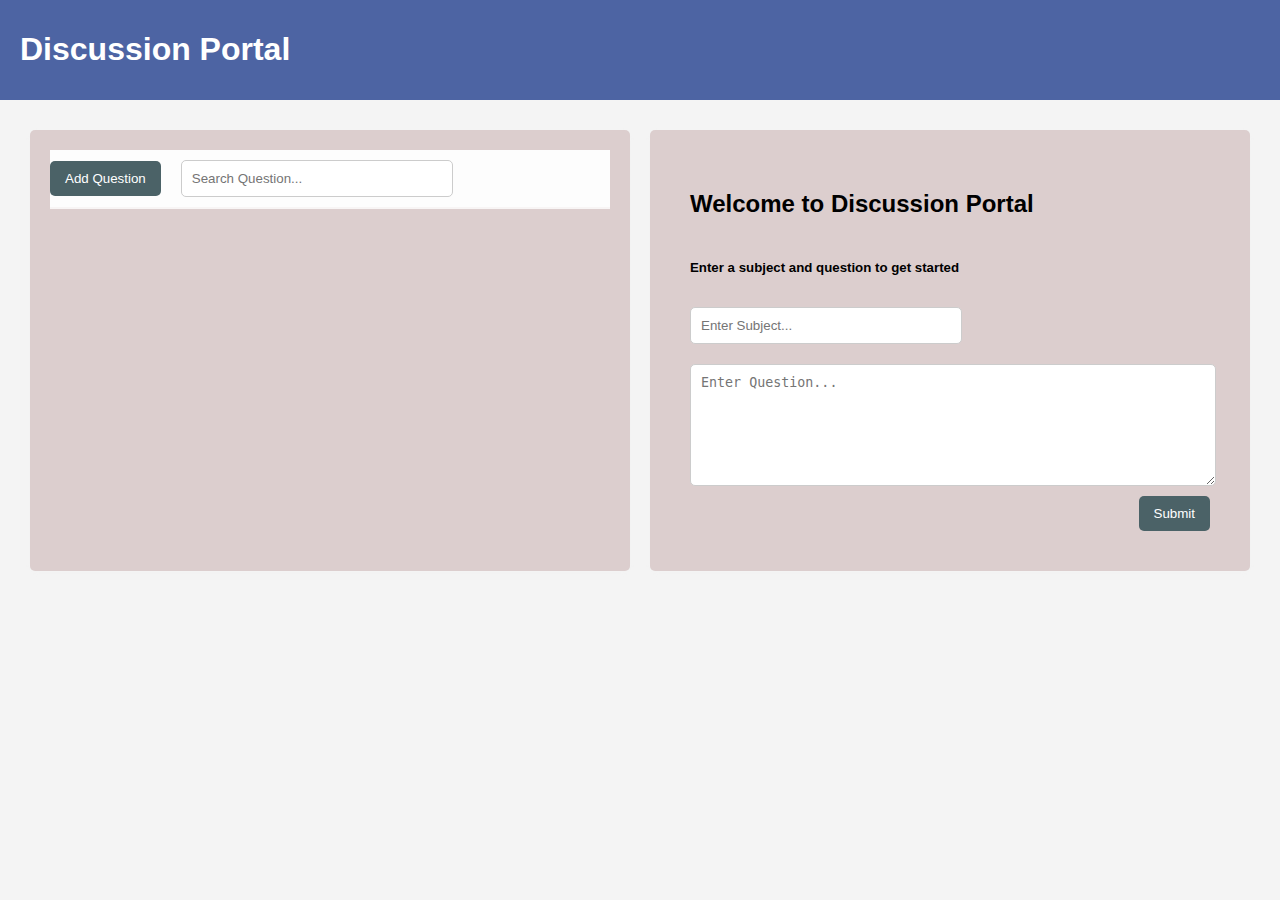
<file: index.html>
<!DOCTYPE html>
<html>
    <head>
        <title>Discussion Portal</title>
        <link rel="stylesheet" href="style.css">
    </head>
    <body>
        <nav>
            <h1>Discussion Portal</h1>
        </nav>
        <main class="container">
            <div class="left-container">
                <div>
                    
                    <button id="add-question-button">Add Question</button>
                    <input type="text" id="search-input" placeholder="Search Question..." oninput="displayFilteredQuestions()"/>
                </div>
                <div id="questions">

                </div>
            </div>
            <div class="right-container">
                <form id="add-question-form" >
                    <h2>Welcome to Discussion Portal</h2>
                    <h5>Enter a subject and question to get started</h5>
                    <input type="text" name="subject" placeholder="Enter Subject..." maxlength=" 50" required/>
                    <textarea name="question" placeholder="Enter Question..." required></textarea>
                    <button type="submit">Submit</button>
                </form>
                
                <div id="question-body">
                </div>
                <form id="respond-question-form">
                    <h3>Add Response</h3>
                    <input type="text" name="name" placeholder="Enter Name" maxlength="50"  required />
                    <textarea placeholder="Enter Comment..." name="comment" required></textarea>
                    <button type="submit">Add Response</button>
                </form>
            </div>
        </main>
    </body>
    <script src="pro.js"></script>
</html>
</file>
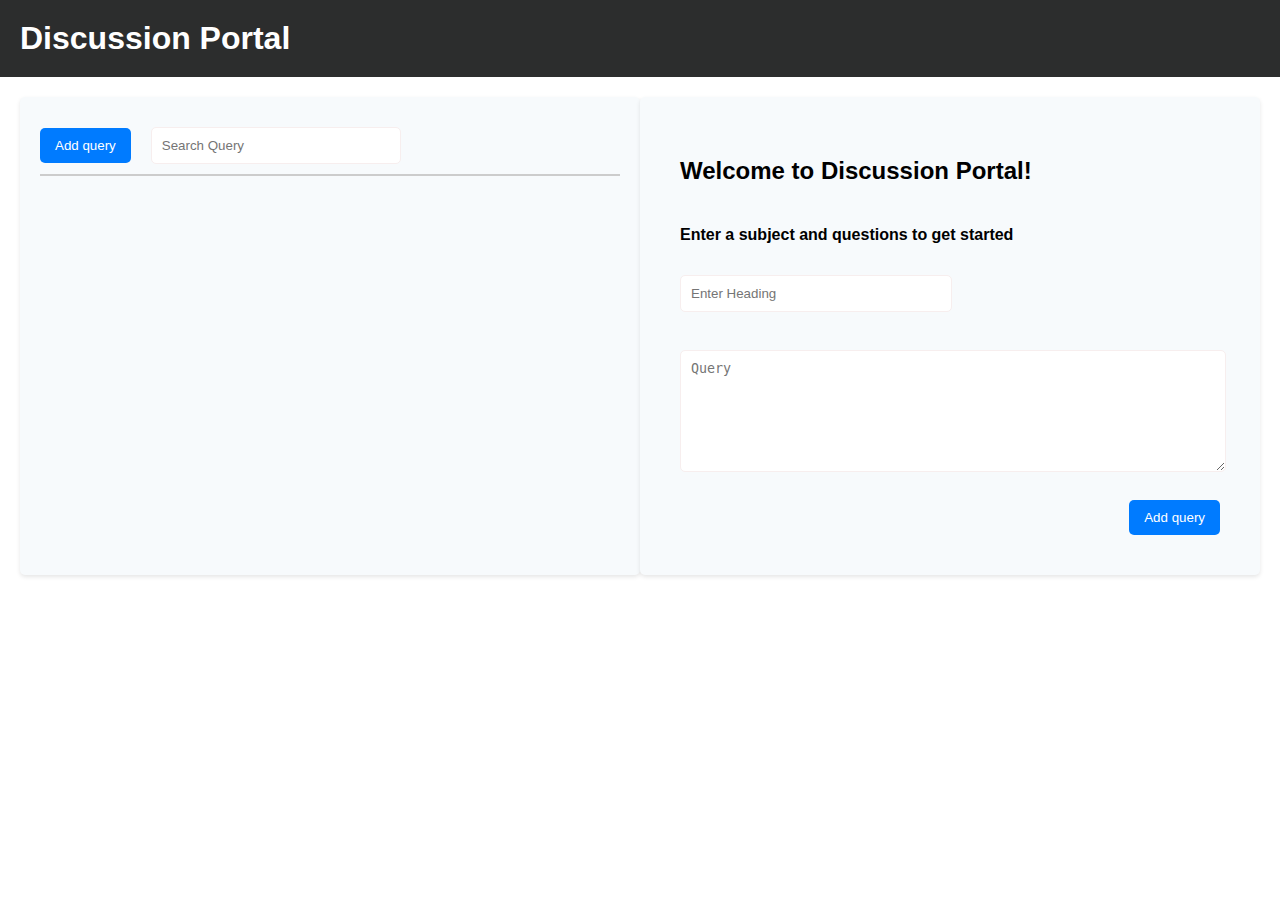
<file: proj.html>
<!DOCTYPE html>
<html lang="en">
<head>
    <meta charset="UTF-8">
    <meta name="viewport" content="width=device-width, initial-scale=1.0">
    <title>Discussion Portal</title>
    <style> 
    #question-body {
            display: none;
        }
        #respond-question-form {
            display: none;
        }
        body {
            font-family: Arial, sans-serif;
            margin: 0;
            padding: 0;
        }
        nav {
            background-color: #0d0e0ede;
            padding: 20px;
            color: white;
        }
        button{
             background-color: #007bff;
                color: white;
                border: none;
                padding: 10px 15px;
                /* cursor: pointer; */
                border-radius: 5px;

        }
        h1 {
            margin: 0;
        }
        .container {
            display: flex;
            justify-content: space-between;
            padding: 20px;
        }
        .left-container, .right-container {
            padding: 20px;
            width: 48%;
            background-color: rgb(247, 250, 252);
       border-radius: 5px;
       box-shadow: 0 2px 4px rgba(0, 0, 0, 0.1);
        }
          .left-container >div{
                display: flex;
                align-items: center;
                gap: 20px;
                border-bottom: 1px solid #ccc;
            }
             #add-question-form {
                display: flex;
                flex-direction: column;
                padding: 20px;
            }
            #add-question-form button{
                align-self: flex-end;
            }

        .Queries {
            margin-top: 20px;
            border-radius: 5px;
            margin: 10px;
        }
        .post {
            border: 1px solid #252323;
            margin-bottom: 10px;
            padding: 10px;
            border-radius: 5px;
        }
          input[type="text"], input[type="search"],textarea {
                width: 250px;
                padding: 10px;
                margin: 10px 0;
                border: 1px solid #f7eeee;
                border-radius: 5px;
            }
            textarea{
                width:97%;
                height: 100px;
            }
            #questions {
                display: flex;
                flex-direction: column;
                align-items: stretch;
                gap: 10px;
            }
            .question-item {
                background-color: #f9f9f9;
                padding: 10px;
                margin-bottom: 10px;
                border-radius: 5px;
                /* cursor: pointer; */
            }

         .question-item:hover {
                background-color: #e9ecef;
            }
            .question {
                margin-bottom: 20px;
                background-color: #ccc;
            }
            .responses {
                margin-top: 20px;
                border-top: 1px solid #ccc;
                padding-top: 10px;
            }
            .responses div {
                margin-bottom: 10px;
            }
            .responses strong {
                color: #007bff;
            }

    </style>
</head>
<body>
   <nav>
    <h1>Discussion Portal</h1>
    </nav>
    <main class="container">
        <div class="left-container">
            <div>
                <button>Add query</button>
                
                <input type="search" placeholder="Search Query"/>
            </div>
            <div id="questions">

            </div>
        </div>
        <div class="right-container">
            <form id="add-question-form">
                <h2>Welcome to Discussion Portal!</h2>
                <h4>Enter a subject and questions to get started</h4>
                <input type="text" name="title" placeholder="Enter Heading"/><br>
                <textarea name="body" placeholder="Query"></textarea><br>
                <button type="submit">Add query</button>
            </form>
            <div id="question-body">
                <div class="questions">
                    
                    
                    <button>Resolve</button>
                </div>
                <div class="Responses">
                </div>
            </div>
            <form id="respond-question-form">
                <h3>Respond to the query</h3>
                <input type="text" name="name" placeholder="Enter your name"/>
                <textarea  placeholder="Enter your response"></textarea>
                <button type="submit">Submit Response</button>
        </div>
    </main>
   
    <script src="proj.js"></script>
</body>
</html>
</file>
<file: style.css>
#question-body {
                display: none;
            }
            #respond-question-form {
                display: none;
            }
            body {
                font-family: Arial, sans-serif;
                margin: 0;
                padding: 0;
                background-color: #f4f4f4;
            }
            nav {
                background-color: #4d64a3;
                color: white;
                padding: 10px 20px;
            }
            .container {
                display: flex;
                justify-content: space-between;
                padding: 20px;
            }
            .left-container, .right-container {
                width: 48%;
                background-color: rgb(220, 206, 206);
                padding: 20px;
                border-radius: 5px;
                box-shadow: 0 2px 5px rgba(244, 241, 241, 0.1);
                margin: 10px;
            }
            .left-container >div{
                display: flex;
                align-items: center;
                gap: 20px;
                border-bottom: 1px solid #f8f5f5;
                background-color: rgb(253, 253, 253);
            }
            #add-question-form {
                display: flex;
                flex-direction: column;
                padding: 20px;
            }
            #add-question-form button{
                align-self: flex-end;
            }
            button {
                background-color: #4b6267;
                color: white;
                border: none;
                padding: 10px 15px;
                cursor: pointer;
                border-radius: 5px;
            }
            input[type="text"], input[type="search"],textarea {
                width: 250px;
                padding: 10px;
                margin: 10px 0;
                border: 1px solid #ccc;
                border-radius: 5px;
            }
            textarea{
                width:97%;
                height: 100px;
            }
            #questions {
                display: flex;
                flex-direction: column;
                align-items: stretch;
                gap: 10px;
            }
            .question-item {
                background-color: #f9f9f9;
                padding: 10px;
                margin-bottom: 10px;
                border-radius: 5px;
                cursor: pointer;
            }
            .question-item:hover {
                background-color: #e9ecef;
            }
            .question {
                margin-bottom: 20px;
                background-color: #ececec;
                margin: 5px;
                padding: 0% 10px    ;
            }
            .responses {
                margin-top: 20px;
                border-top: 1px solid #ccc;
                padding-top: 10px;
            }
            .responses div {
                margin-bottom: 50px;
            }
            .responses strong {
                color: #f5edc7;
            }
            .right-container button{
                float: right;
            }
            .comment{
                max-height: 75px;
                overflow: hidden;
                word-wrap: break-word;
            }
            .expanded{
                max-height: none;
                overflow: auto;
            }
</file>
